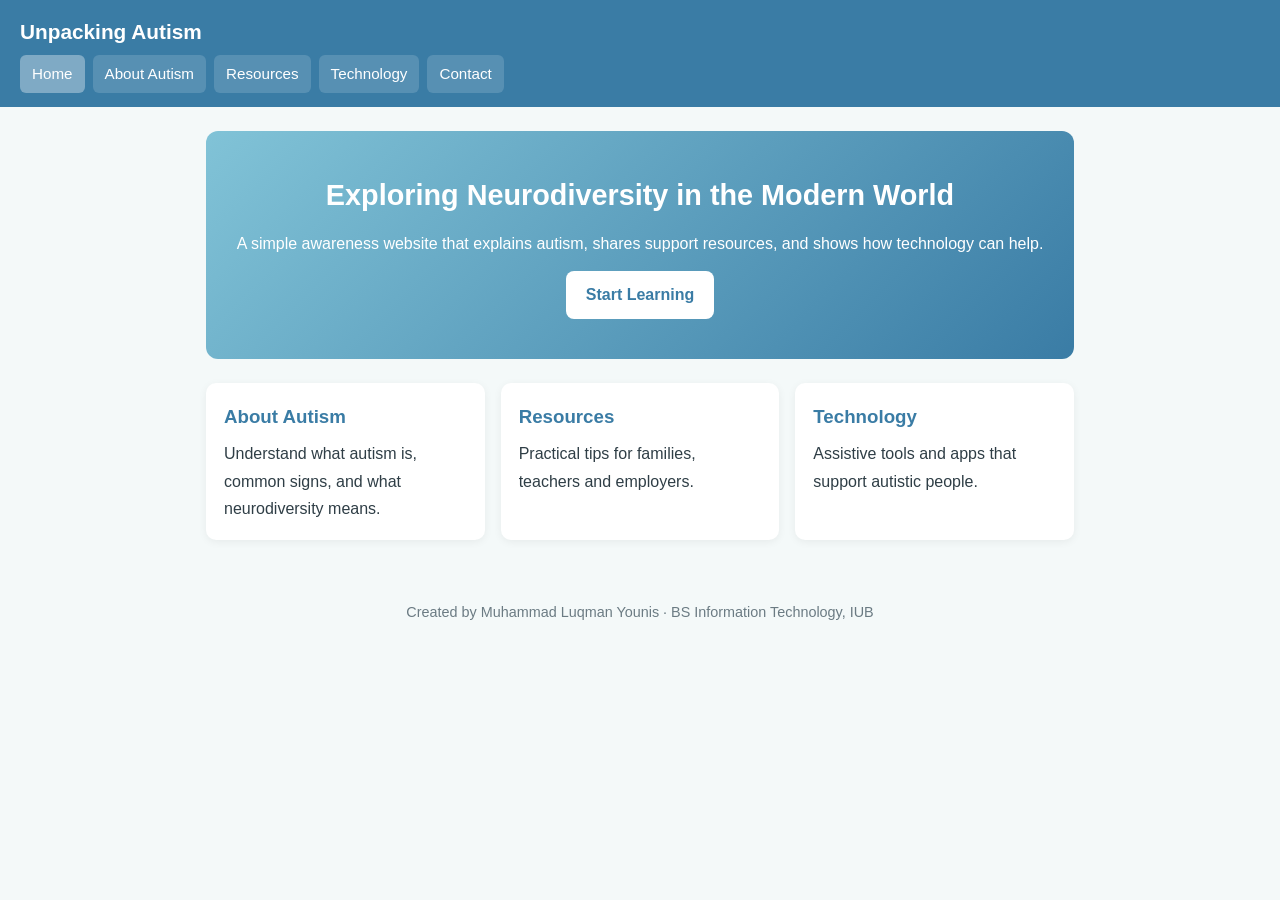
<file: index.html>
<!DOCTYPE html>
<html lang="en">
<head>
  <meta charset="UTF-8">
  <meta name="viewport" content="width=device-width, initial-scale=1.0">
  <title>Unpacking Autism</title>
  <link rel="stylesheet" href="style.css">
</head>
<body>
  <header>
    <h1>Unpacking Autism</h1>
    <nav>
      <a class="active" href="index.html">Home</a>
      <a href="about.html">About Autism</a>
      <a href="resources.html">Resources</a>
      <a href="technology.html">Technology</a>
      <a href="contact.html">Contact</a>
    </nav>
  </header>
  <main>
    <section class="hero">
      <h2>Exploring Neurodiversity in the Modern World</h2>
      <p>A simple awareness website that explains autism, shares support resources, and shows how technology can help.</p>
      <a class="btn" href="about.html">Start Learning</a>
    </section>
    <div class="grid">
      <div class="card"><h3>About Autism</h3><p>Understand what autism is, common signs, and what neurodiversity means.</p></div>
      <div class="card"><h3>Resources</h3><p>Practical tips for families, teachers and employers.</p></div>
      <div class="card"><h3>Technology</h3><p>Assistive tools and apps that support autistic people.</p></div>
    </div>
  </main>
  <footer>Created by Muhammad Luqman Younis &middot; BS Information Technology, IUB</footer>
  <script src="script.js"></script>
</body>
</html>
</file>
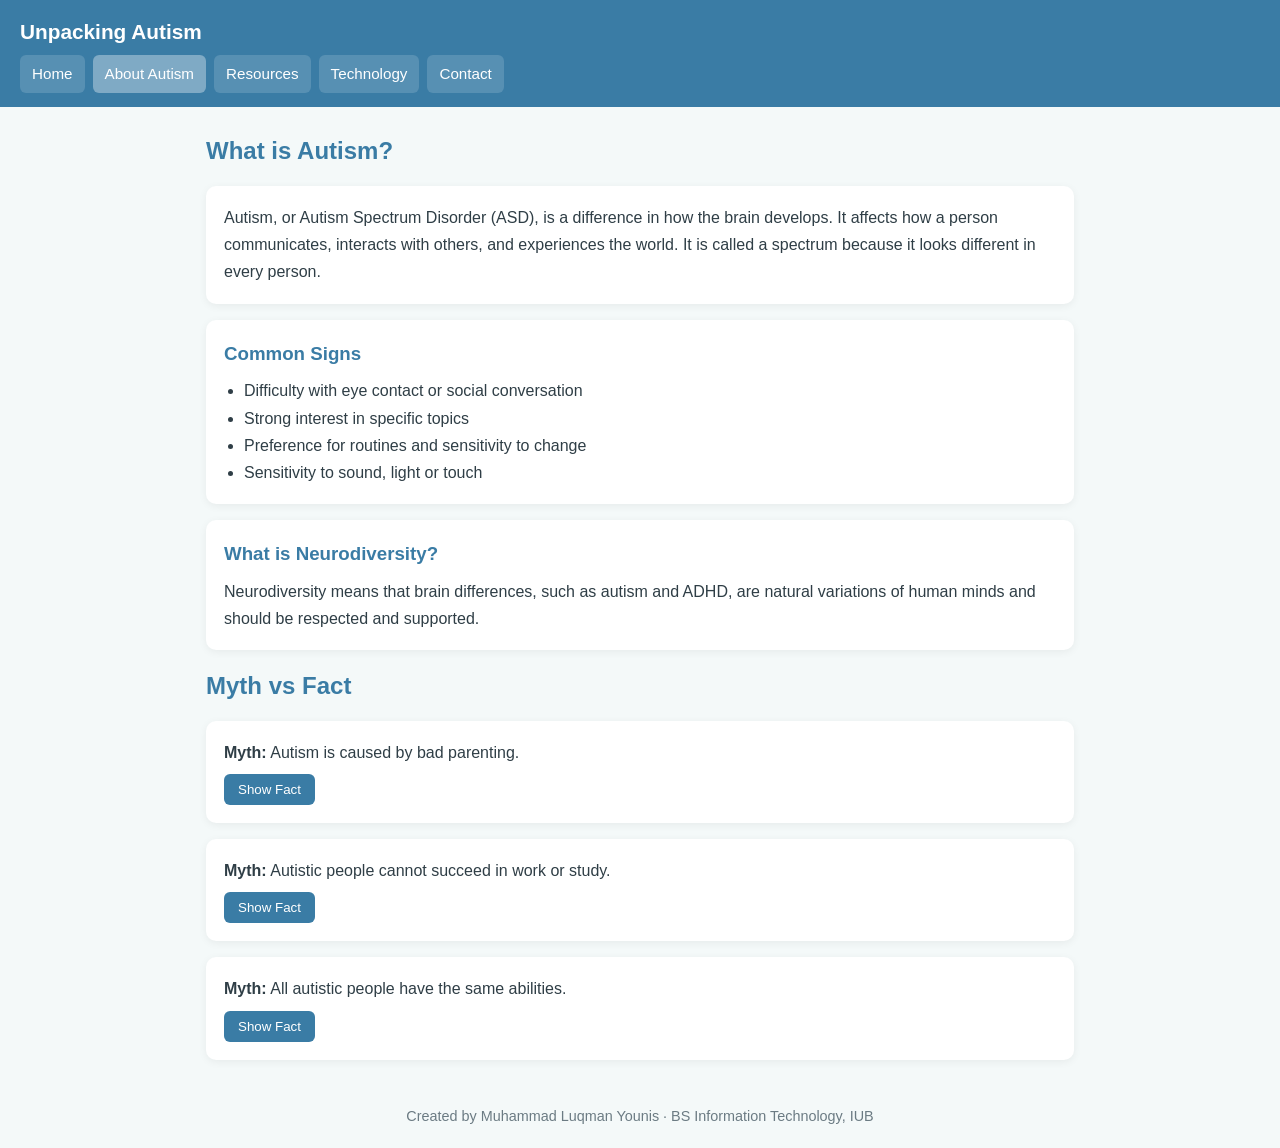
<file: about.html>
<!DOCTYPE html>
<html lang="en">
<head>
  <meta charset="UTF-8">
  <meta name="viewport" content="width=device-width, initial-scale=1.0">
  <title>About Autism</title>
  <link rel="stylesheet" href="style.css">
</head>
<body>
  <header>
    <h1>Unpacking Autism</h1>
    <nav>
      <a href="index.html">Home</a>
      <a class="active" href="about.html">About Autism</a>
      <a href="resources.html">Resources</a>
      <a href="technology.html">Technology</a>
      <a href="contact.html">Contact</a>
    </nav>
  </header>
  <main>
    <h2 class="title">What is Autism?</h2>
    <div class="card">
      <p>Autism, or Autism Spectrum Disorder (ASD), is a difference in how the brain develops. It affects how a person communicates, interacts with others, and experiences the world. It is called a spectrum because it looks different in every person.</p>
    </div>
    <div class="card">
      <h3>Common Signs</h3>
      <ul>
        <li>Difficulty with eye contact or social conversation</li>
        <li>Strong interest in specific topics</li>
        <li>Preference for routines and sensitivity to change</li>
        <li>Sensitivity to sound, light or touch</li>
      </ul>
    </div>
    <div class="card">
      <h3>What is Neurodiversity?</h3>
      <p>Neurodiversity means that brain differences, such as autism and ADHD, are natural variations of human minds and should be respected and supported.</p>
    </div>

    <h2 class="title">Myth vs Fact</h2>
    <div class="card">
      <p><strong>Myth:</strong> Autism is caused by bad parenting.</p>
      <button class="myth-btn" onclick="toggleAnswer('a1')">Show Fact</button>
      <p class="answer" id="a1">Fact: Autism is not caused by parenting. Research points to genetic and developmental factors.</p>
    </div>
    <div class="card">
      <p><strong>Myth:</strong> Autistic people cannot succeed in work or study.</p>
      <button class="myth-btn" onclick="toggleAnswer('a2')">Show Fact</button>
      <p class="answer" id="a2">Fact: With the right support, many autistic people do very well in education and careers.</p>
    </div>
    <div class="card">
      <p><strong>Myth:</strong> All autistic people have the same abilities.</p>
      <button class="myth-btn" onclick="toggleAnswer('a3')">Show Fact</button>
      <p class="answer" id="a3">Fact: Every autistic person is different, with their own strengths and challenges.</p>
    </div>
  </main>
  <footer>Created by Muhammad Luqman Younis &middot; BS Information Technology, IUB</footer>
  <script src="script.js"></script>
</body>
</html>
</file>
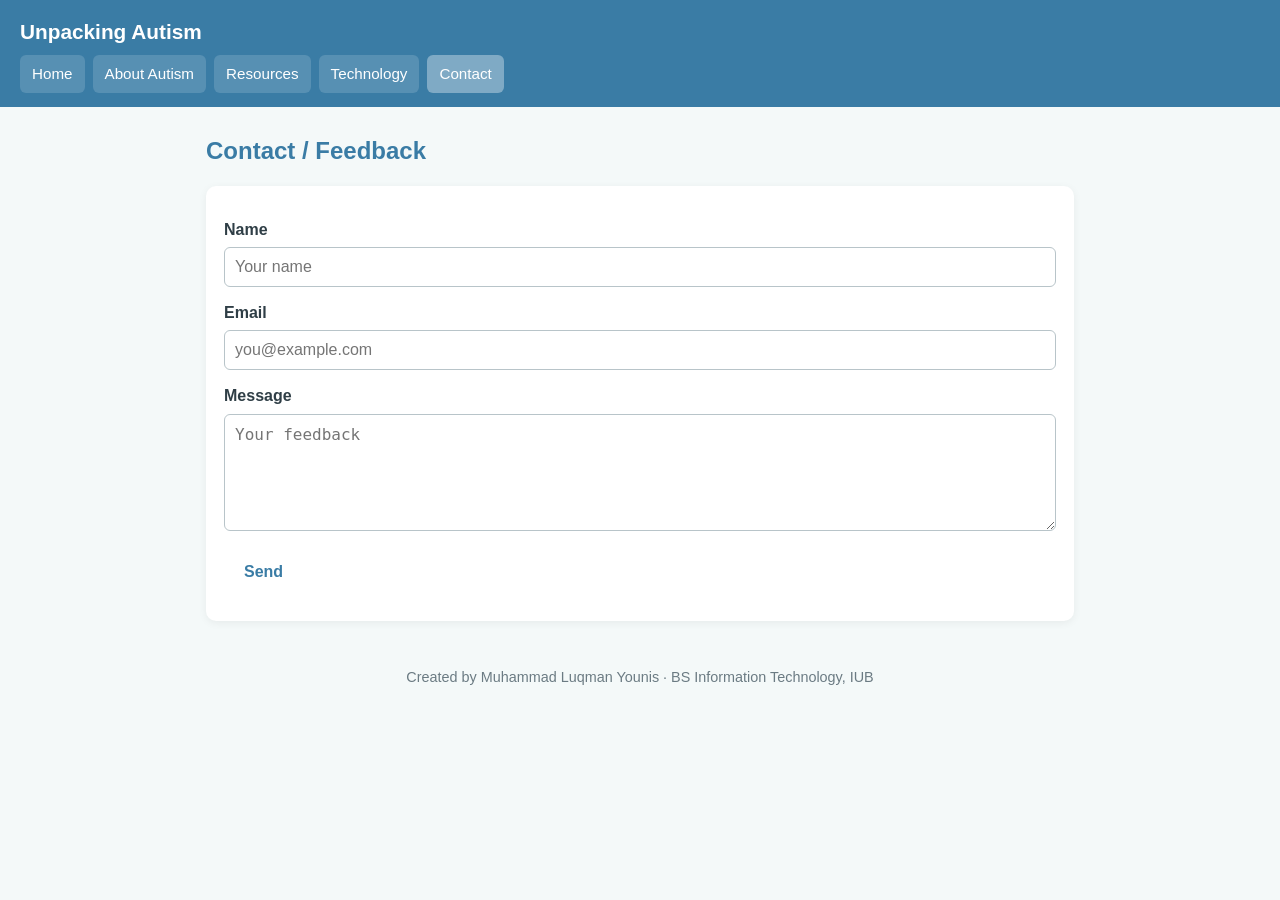
<file: contact.html>
<!DOCTYPE html>
<html lang="en">
<head>
  <meta charset="UTF-8">
  <meta name="viewport" content="width=device-width, initial-scale=1.0">
  <title>Contact</title>
  <link rel="stylesheet" href="style.css">
</head>
<body>
  <header>
    <h1>Unpacking Autism</h1>
    <nav>
      <a href="index.html">Home</a>
      <a href="about.html">About Autism</a>
      <a href="resources.html">Resources</a>
      <a href="technology.html">Technology</a>
      <a class="active" href="contact.html">Contact</a>
    </nav>
  </header>
  <main>
    <h2 class="title">Contact / Feedback</h2>
    <div class="card">
      <form id="contactForm">
        <label for="name">Name</label>
        <input type="text" id="name" placeholder="Your name">
        <label for="email">Email</label>
        <input type="text" id="email" placeholder="you@example.com">
        <label for="message">Message</label>
        <textarea id="message" rows="5" placeholder="Your feedback"></textarea>
        <button type="submit" class="btn">Send</button>
        <p id="formMsg"></p>
      </form>
    </div>
  </main>
  <footer>Created by Muhammad Luqman Younis &middot; BS Information Technology, IUB</footer>
  <script src="script.js"></script>
</body>
</html>
</file>
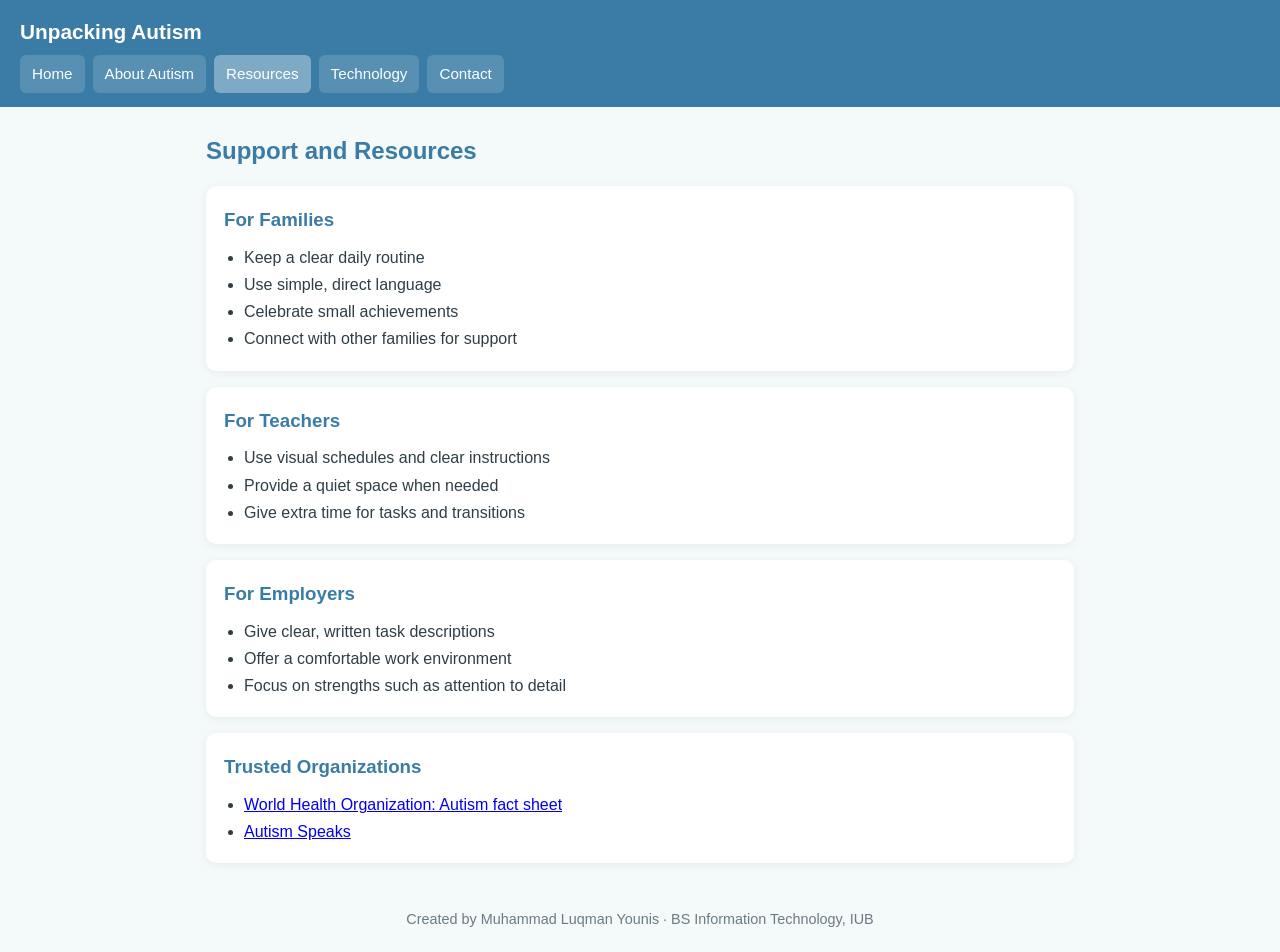
<file: resources.html>
<!DOCTYPE html>
<html lang="en">
<head>
  <meta charset="UTF-8">
  <meta name="viewport" content="width=device-width, initial-scale=1.0">
  <title>Support and Resources</title>
  <link rel="stylesheet" href="style.css">
</head>
<body>
  <header>
    <h1>Unpacking Autism</h1>
    <nav>
      <a href="index.html">Home</a>
      <a href="about.html">About Autism</a>
      <a class="active" href="resources.html">Resources</a>
      <a href="technology.html">Technology</a>
      <a href="contact.html">Contact</a>
    </nav>
  </header>
  <main>
    <h2 class="title">Support and Resources</h2>
    <div class="card">
      <h3>For Families</h3>
      <ul>
        <li>Keep a clear daily routine</li>
        <li>Use simple, direct language</li>
        <li>Celebrate small achievements</li>
        <li>Connect with other families for support</li>
      </ul>
    </div>
    <div class="card">
      <h3>For Teachers</h3>
      <ul>
        <li>Use visual schedules and clear instructions</li>
        <li>Provide a quiet space when needed</li>
        <li>Give extra time for tasks and transitions</li>
      </ul>
    </div>
    <div class="card">
      <h3>For Employers</h3>
      <ul>
        <li>Give clear, written task descriptions</li>
        <li>Offer a comfortable work environment</li>
        <li>Focus on strengths such as attention to detail</li>
      </ul>
    </div>
    <div class="card">
      <h3>Trusted Organizations</h3>
      <ul>
        <li><a href="https://www.who.int/news-room/fact-sheets/detail/autism-spectrum-disorders" target="_blank" rel="noopener">World Health Organization: Autism fact sheet</a></li>
        <li><a href="https://www.autismspeaks.org" target="_blank" rel="noopener">Autism Speaks</a></li>
      </ul>
    </div>
  </main>
  <footer>Created by Muhammad Luqman Younis &middot; BS Information Technology, IUB</footer>
  <script src="script.js"></script>
</body>
</html>
</file>
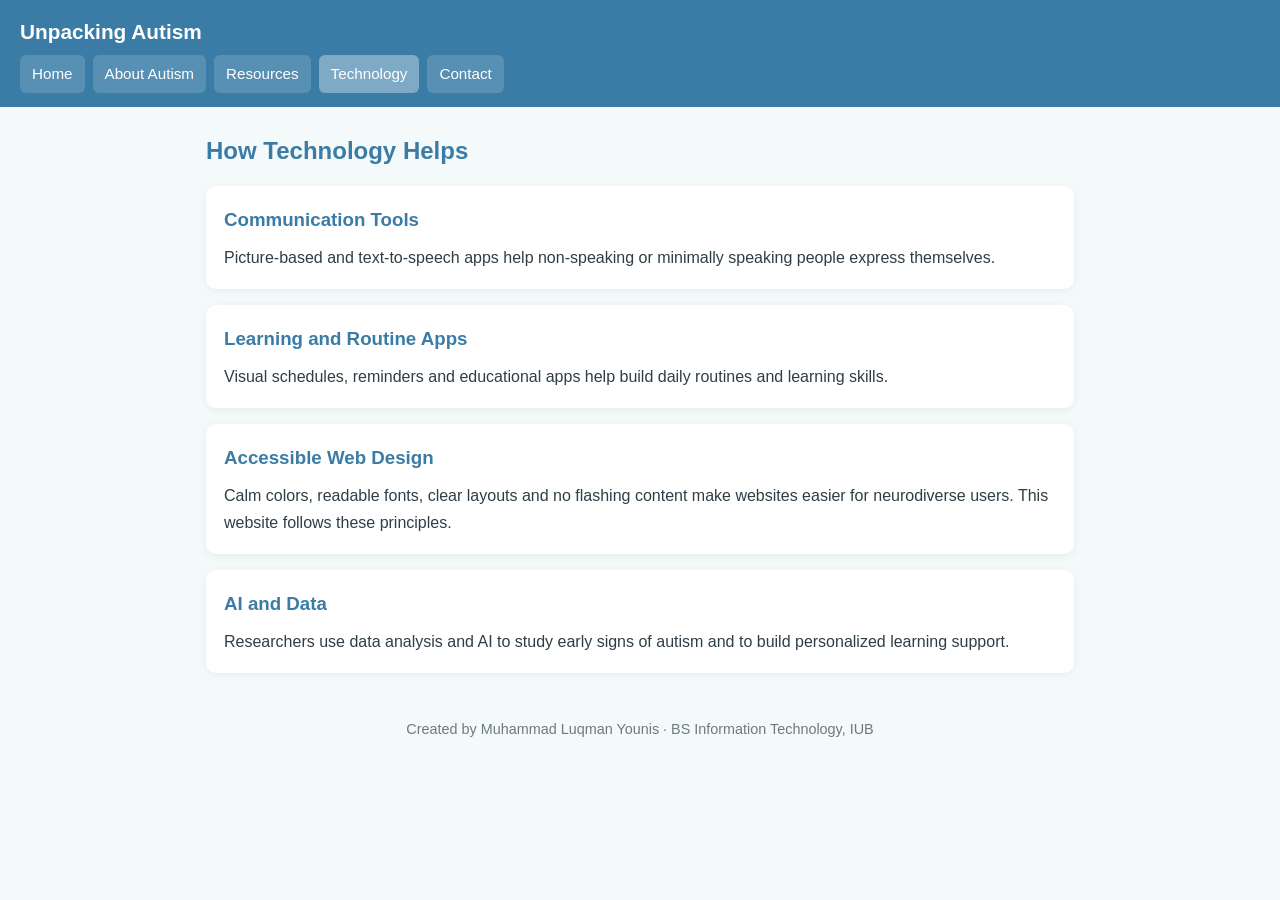
<file: technology.html>
<!DOCTYPE html>
<html lang="en">
<head>
  <meta charset="UTF-8">
  <meta name="viewport" content="width=device-width, initial-scale=1.0">
  <title>Technology and Autism</title>
  <link rel="stylesheet" href="style.css">
</head>
<body>
  <header>
    <h1>Unpacking Autism</h1>
    <nav>
      <a href="index.html">Home</a>
      <a href="about.html">About Autism</a>
      <a href="resources.html">Resources</a>
      <a class="active" href="technology.html">Technology</a>
      <a href="contact.html">Contact</a>
    </nav>
  </header>
  <main>
    <h2 class="title">How Technology Helps</h2>
    <div class="card">
      <h3>Communication Tools</h3>
      <p>Picture-based and text-to-speech apps help non-speaking or minimally speaking people express themselves.</p>
    </div>
    <div class="card">
      <h3>Learning and Routine Apps</h3>
      <p>Visual schedules, reminders and educational apps help build daily routines and learning skills.</p>
    </div>
    <div class="card">
      <h3>Accessible Web Design</h3>
      <p>Calm colors, readable fonts, clear layouts and no flashing content make websites easier for neurodiverse users. This website follows these principles.</p>
    </div>
    <div class="card">
      <h3>AI and Data</h3>
      <p>Researchers use data analysis and AI to study early signs of autism and to build personalized learning support.</p>
    </div>
  </main>
  <footer>Created by Muhammad Luqman Younis &middot; BS Information Technology, IUB</footer>
  <script src="script.js"></script>
</body>
</html>
</file>
<file: style.css>
:root {
  --bg: #f4f9f9;
  --card: #ffffff;
  --primary: #3a7ca5;
  --accent: #81c3d7;
  --text: #2f3e46;
}
* { box-sizing: border-box; margin: 0; padding: 0; }
body {
  font-family: "Segoe UI", Arial, sans-serif;
  background: var(--bg);
  color: var(--text);
  line-height: 1.7;
}
header {
  background: var(--primary);
  color: #fff;
  padding: 14px 20px;
}
header h1 { font-size: 1.3rem; margin-bottom: 6px; }
nav { display: flex; flex-wrap: wrap; gap: 8px; }
nav a {
  color: #fff;
  text-decoration: none;
  padding: 6px 12px;
  border-radius: 6px;
  background: rgba(255,255,255,0.15);
  font-size: 0.95rem;
}
nav a:hover, nav a.active { background: rgba(255,255,255,0.35); }
main { max-width: 900px; margin: 24px auto; padding: 0 16px; }
.hero {
  background: linear-gradient(135deg, var(--accent), var(--primary));
  color: #fff;
  padding: 40px 24px;
  border-radius: 12px;
  text-align: center;
  margin-bottom: 24px;
}
.hero h2 { font-size: 1.8rem; margin-bottom: 10px; }
.btn {
  display: inline-block;
  margin-top: 14px;
  background: #fff;
  color: var(--primary);
  padding: 10px 20px;
  border-radius: 8px;
  text-decoration: none;
  font-weight: 600;
  border: none;
  cursor: pointer;
  font-size: 1rem;
}
.grid {
  display: grid;
  grid-template-columns: repeat(auto-fit, minmax(240px, 1fr));
  gap: 16px;
}
.card {
  background: var(--card);
  padding: 18px;
  border-radius: 10px;
  box-shadow: 0 2px 8px rgba(0,0,0,0.06);
  margin-bottom: 16px;
}
.card h3 { color: var(--primary); margin-bottom: 8px; }
h2.title { margin-bottom: 14px; color: var(--primary); }
ul { padding-left: 20px; }
.myth-btn {
  background: var(--primary);
  color: #fff;
  border: none;
  padding: 8px 14px;
  border-radius: 6px;
  cursor: pointer;
  margin-top: 8px;
}
.answer { display: none; margin-top: 8px; font-weight: 600; color: #2a9d8f; }
form label { display: block; margin-top: 12px; font-weight: 600; }
form input, form textarea {
  width: 100%;
  padding: 10px;
  border: 1px solid #b8c4c9;
  border-radius: 6px;
  font-size: 1rem;
  margin-top: 4px;
}
form button { background: var(--primary); color: #fff; margin-top: 14px; }
#formMsg { margin-top: 12px; font-weight: 600; }
footer {
  text-align: center;
  padding: 20px;
  color: #6b7b83;
  font-size: 0.9rem;
}
@media (max-width: 600px) {
  .hero h2 { font-size: 1.4rem; }
}
</file>
